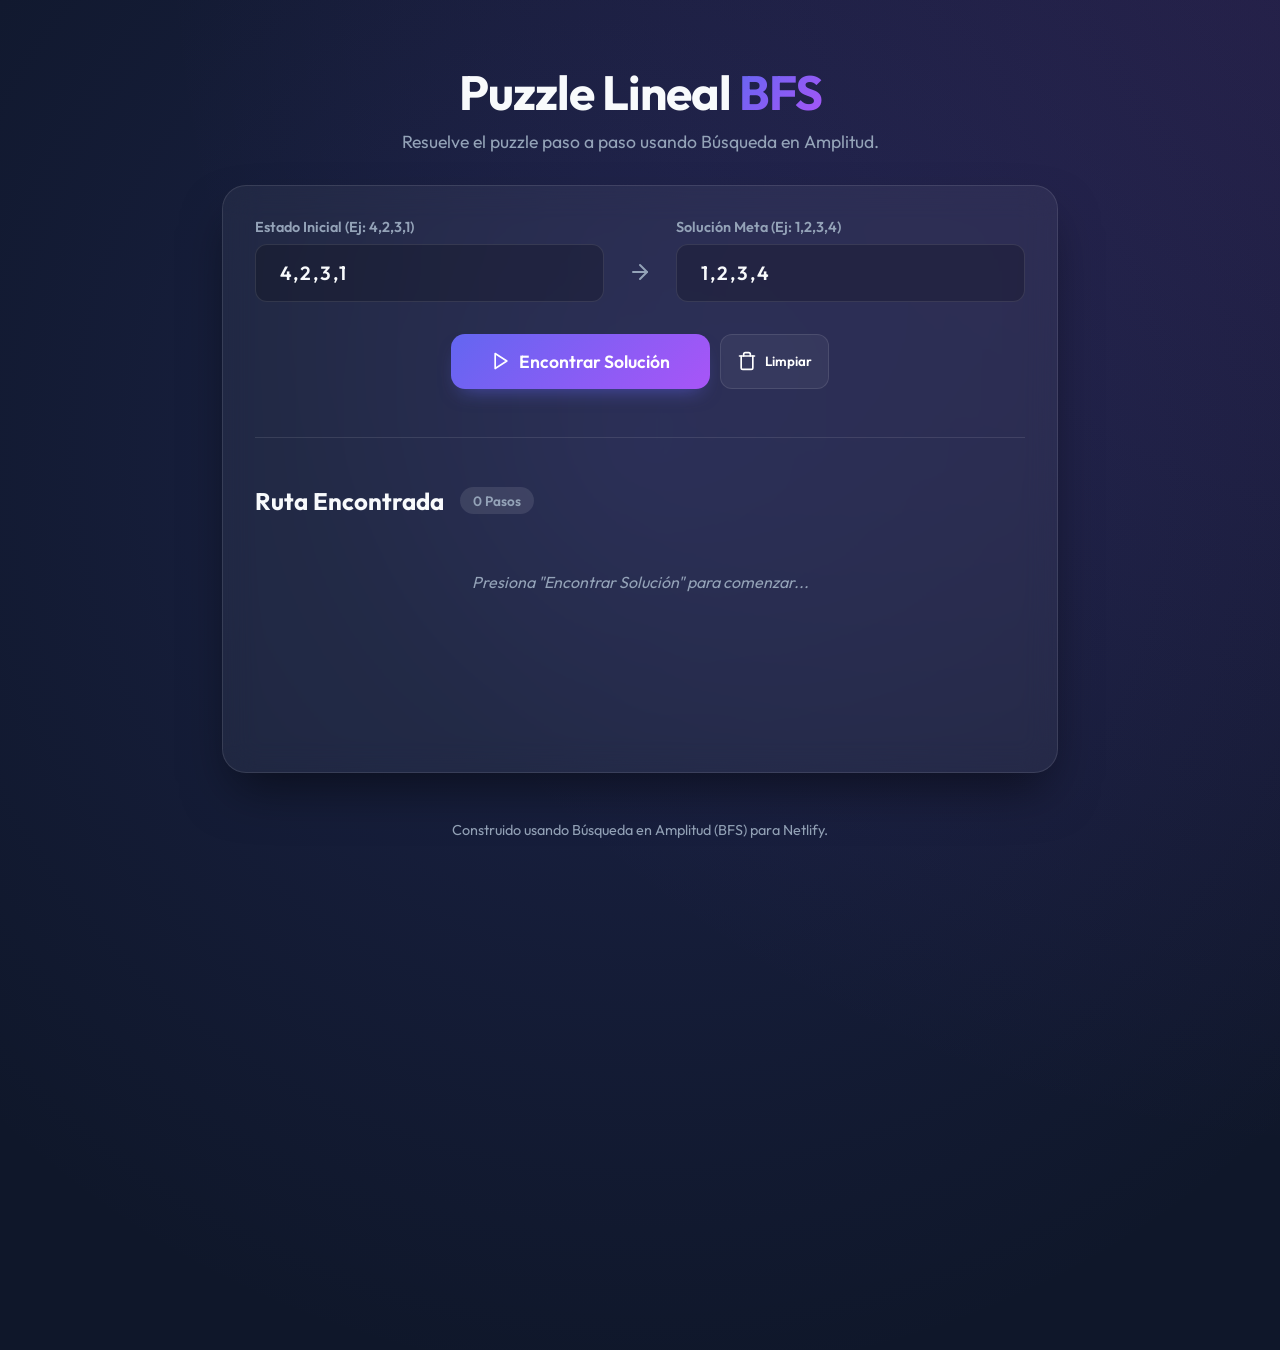
<file: puzzle-dashboard/index.html>
<!DOCTYPE html>
<html lang="es">

<head>
    <meta charset="UTF-8">
    <meta name="viewport" content="width=device-width, initial-scale=1.0">
    <title>Examen Lenguajes y Automatas</title>

    <!-- Link to Google Fonts -->
    <link rel="preconnect" href="https://fonts.googleapis.com">
    <link rel="preconnect" href="https://fonts.gstatic.com" crossorigin>
    <link href="https://fonts.googleapis.com/css2?family=Outfit:wght@300;400;600;700&display=swap" rel="stylesheet">

    <link rel="stylesheet" href="styles.css">
</head>

<body>
    <div class="background-mesh"></div>
    <div class="dashboard-container">

        <header>
            <h1>Puzzle Lineal <span>BFS</span></h1>
            <p>Resuelve el puzzle paso a paso usando Búsqueda en Amplitud.</p>
        </header>

        <main class="glass-card">

            <section class="controls">
                <div class="input-group">
                    <label>Estado Inicial (Ej: 4,2,3,1)</label>
                    <input type="text" id="initial-state" value="4,2,3,1" placeholder="Ej: 4,2,3,1">
                </div>

                <div class="icon-arrow">
                    <svg xmlns="http://www.w3.org/2000/svg" width="24" height="24" viewBox="0 0 24 24" fill="none"
                        stroke="currentColor" stroke-width="2" stroke-linecap="round" stroke-linejoin="round">
                        <path d="M5 12h14" />
                        <path d="m12 5 7 7-7 7" />
                    </svg>
                </div>

                <div class="input-group">
                    <label>Solución Meta (Ej: 1,2,3,4)</label>
                    <input type="text" id="goal-state" value="1,2,3,4" placeholder="Ej: 1,2,3,4">
                </div>
            </section>

            <div class="action-bar" style="display: flex; gap: 10px;">
                <button id="solve-btn" class="primary-btn">
                    <svg xmlns="http://www.w3.org/2000/svg" width="20" height="20" viewBox="0 0 24 24" fill="none"
                        stroke="currentColor" stroke-width="2" stroke-linecap="round" stroke-linejoin="round">
                        <polygon points="5 3 19 12 5 21 5 3" />
                    </svg>
                    Encontrar Solución
                </button>
                <button id="clear-btn" class="secondary-btn" style="padding: 1rem; background: rgba(255, 255, 255, 0.05); border: 1px solid rgba(255,255,255,0.1); color: #fff; border-radius: 12px; font-weight: 600; cursor: pointer; display: flex; align-items: center; gap: 8px; transition: all 0.3s ease;">
                    <svg xmlns="http://www.w3.org/2000/svg" width="20" height="20" viewBox="0 0 24 24" fill="none" stroke="currentColor" stroke-width="2" stroke-linecap="round" stroke-linejoin="round">
                        <path d="M3 6h18"></path>
                        <path d="M19 6v14c0 1-1 2-2 2H7c-1 0-2-1-2-2V6"></path>
                        <path d="M8 6V4c0-1 1-2 2-2h4c1 0 2 1 2 2v2"></path>
                    </svg>
                    Limpiar
                </button>
            </div>

            <section class="results-viewer">
                <div class="results-header">
                    <h2>Ruta Encontrada <span id="step-count" class="badge">0 Pasos</span></h2>
                </div>
                <div id="alert-message" class="alert hidden"></div>
                <div id="path-container" class="path-container">
                    <!-- Steps will be dynamically injected here -->
                    <div class="placeholder-text">Presiona "Encontrar Solución" para comenzar...</div>
                </div>
            </section>
        </main>

        <footer>
            <p>Construido usando Búsqueda en Amplitud (BFS) para Netlify.</p>
        </footer>
    </div>

    <script src="script.js"></script>
</body>

</html>
</file>
<file: puzzle-dashboard/styles.css>
/* Base Reset & Variables */
:root {
    --bg-color: #0f172a;
    --primary-gradient: linear-gradient(135deg, #6366f1 0%, #a855f7 100%);
    --card-bg: rgba(255, 255, 255, 0.05);
    --card-border: rgba(255, 255, 255, 0.1);
    --text-main: #f8fafc;
    --text-muted: #94a3b8;
    --accent-red: rgba(239, 68, 68, 0.2);
    --accent-red-border: rgba(239, 68, 68, 0.5);
    --accent-green: rgba(34, 197, 94, 0.2);
    --accent-green-border: rgba(34, 197, 94, 0.5);
    --step-bg: rgba(15, 23, 42, 0.6);
    --step-border: rgba(99, 102, 241, 0.3);
    
    --animation-speed: 0.3s;
}

* {
    margin: 0;
    padding: 0;
    box-sizing: border-box;
    font-family: 'Outfit', sans-serif;
}

body {
    background-color: var(--bg-color);
    color: var(--text-main);
    min-height: 100vh;
    display: flex;
    justify-content: center;
    align-items: center;
    overflow-x: hidden;
    position: relative;
}

/* Dynamic Mesh Background */
.background-mesh {
    position: absolute;
    top: -50%;
    left: -50%;
    width: 200%;
    height: 200%;
    background: 
        radial-gradient(circle at 50% 50%, rgba(99, 102, 241, 0.15) 0%, transparent 60%),
        radial-gradient(circle at 80% 20%, rgba(168, 85, 247, 0.15) 0%, transparent 50%);
    z-index: -1;
    animation: rotateBg 30s linear infinite;
}

@keyframes rotateBg {
    0% { transform: rotate(0deg); }
    100% { transform: rotate(360deg); }
}

/* Layout */
.dashboard-container {
    width: 100%;
    max-width: 900px;
    padding: 2rem;
    z-index: 1;
}

header {
    text-align: center;
    margin-bottom: 2rem;
}

header h1 {
    font-size: 3rem;
    font-weight: 700;
    letter-spacing: -1px;
    margin-bottom: 0.5rem;
}

header h1 span {
    background: var(--primary-gradient);
    -webkit-background-clip: text;
    -webkit-text-fill-color: transparent;
    background-clip: text;
}

header p {
    color: var(--text-muted);
    font-size: 1.1rem;
}

/* Glassmorphism Card */
.glass-card {
    background: var(--card-bg);
    backdrop-filter: blur(16px);
    -webkit-backdrop-filter: blur(16px);
    border: 1px solid var(--card-border);
    border-radius: 24px;
    padding: 2rem;
    box-shadow: 0 25px 50px -12px rgba(0, 0, 0, 0.5);
    transition: transform var(--animation-speed);
}

.glass-card:hover {
    transform: translateY(-5px);
}

/* Controls Section */
.controls {
    display: flex;
    align-items: center;
    justify-content: space-between;
    gap: 1.5rem;
    margin-bottom: 2rem;
}

.input-group {
    flex: 1;
    display: flex;
    flex-direction: column;
    gap: 0.5rem;
}

.input-group label {
    font-size: 0.9rem;
    color: var(--text-muted);
    font-weight: 600;
}

.input-group input {
    background: rgba(0, 0, 0, 0.2);
    border: 1px solid var(--card-border);
    color: var(--text-main);
    padding: 1rem 1.5rem;
    border-radius: 12px;
    font-size: 1.2rem;
    font-weight: 600;
    letter-spacing: 2px;
    transition: all var(--animation-speed);
    outline: none;
}

.input-group input:focus {
    border-color: #a855f7;
    box-shadow: 0 0 0 4px rgba(168, 85, 247, 0.1);
}

.icon-arrow {
    display: flex;
    align-items: center;
    justify-content: center;
    color: var(--text-muted);
    margin-top: 1.5rem;
}

/* Actions */
.action-bar {
    display: flex;
    justify-content: center;
    margin-bottom: 3rem;
    border-bottom: 1px solid var(--card-border);
    padding-bottom: 3rem;
}

.primary-btn {
    background: var(--primary-gradient);
    color: white;
    border: none;
    padding: 1rem 2.5rem;
    border-radius: 14px;
    font-size: 1.1rem;
    font-weight: 600;
    cursor: pointer;
    display: flex;
    align-items: center;
    gap: 0.5rem;
    box-shadow: 0 10px 20px -10px rgba(99, 102, 241, 0.6);
    transition: all var(--animation-speed);
}

.primary-btn:hover {
    transform: translateY(-2px);
    box-shadow: 0 15px 25px -10px rgba(99, 102, 241, 0.8);
}

.primary-btn:active {
    transform: translateY(1px);
}

/* Results Viewer */
.results-header {
    display: flex;
    justify-content: space-between;
    align-items: center;
    margin-bottom: 1.5rem;
}

.results-header h2 {
    font-size: 1.5rem;
    display: flex;
    align-items: center;
    gap: 1rem;
}

.badge {
    background: rgba(255, 255, 255, 0.1);
    color: var(--text-muted);
    font-size: 0.85rem;
    padding: 0.3rem 0.8rem;
    border-radius: 20px;
    font-weight: 600;
}

/* Alert Messages (Errors/Success) */
.alert {
    padding: 1rem;
    border-radius: 12px;
    margin-bottom: 1.5rem;
    font-weight: 600;
    text-align: center;
    transition: opacity var(--animation-speed);
}

.alert.hidden {
    display: none;
    opacity: 0;
}

.alert.error {
    background: var(--accent-red);
    border: 1px solid var(--accent-red-border);
    color: #fca5a5;
}

.alert.success {
    background: var(--accent-green);
    border: 1px solid var(--accent-green-border);
    color: #86efac;
}

/* Path Visualization */
.path-container {
    display: flex;
    flex-direction: column;
    gap: 1rem;
    min-height: 200px;
}

.placeholder-text {
    text-align: center;
    color: var(--text-muted);
    font-style: italic;
    margin-top: 2rem;
}

.step-card {
    background: var(--step-bg);
    border: 1px solid var(--step-border);
    border-radius: 16px;
    padding: 1.5rem;
    display: flex;
    align-items: center;
    gap: 1.5rem;
    animation: slideIn 0.5s ease forwards;
    opacity: 0;
    transform: translateY(20px);
}

@keyframes slideIn {
    to {
        opacity: 1;
        transform: translateY(0);
    }
}

.step-number {
    background: var(--primary-gradient);
    color: white;
    width: 40px;
    height: 40px;
    border-radius: 50%;
    display: flex;
    align-items: center;
    justify-content: center;
    font-weight: 700;
    font-size: 1.1rem;
    flex-shrink: 0;
    box-shadow: 0 0 15px rgba(99, 102, 241, 0.4);
}

.step-array {
    display: flex;
    gap: 0.5rem;
}

.array-item {
    width: 45px;
    height: 45px;
    background: rgba(255, 255, 255, 0.1);
    border: 1px solid rgba(255, 255, 255, 0.2);
    border-radius: 10px;
    display: flex;
    align-items: center;
    justify-content: center;
    font-weight: 700;
    font-size: 1.2rem;
    color: var(--text-main);
    transition: all var(--animation-speed);
}

.array-item.moved {
    background: rgba(168, 85, 247, 0.3);
    border-color: rgba(168, 85, 247, 0.6);
    color: white;
    box-shadow: 0 0 10px rgba(168, 85, 247, 0.4);
    transform: scale(1.05);
}

footer {
    text-align: center;
    margin-top: 3rem;
    color: var(--text-muted);
    font-size: 0.9rem;
}

/* Responsive */
@media (max-width: 768px) {
    .controls {
        flex-direction: column;
    }
    
    .icon-arrow {
        transform: rotate(90deg);
        margin: 0;
    }
    
    header h1 {
        font-size: 2.2rem;
    }
}
</file>
